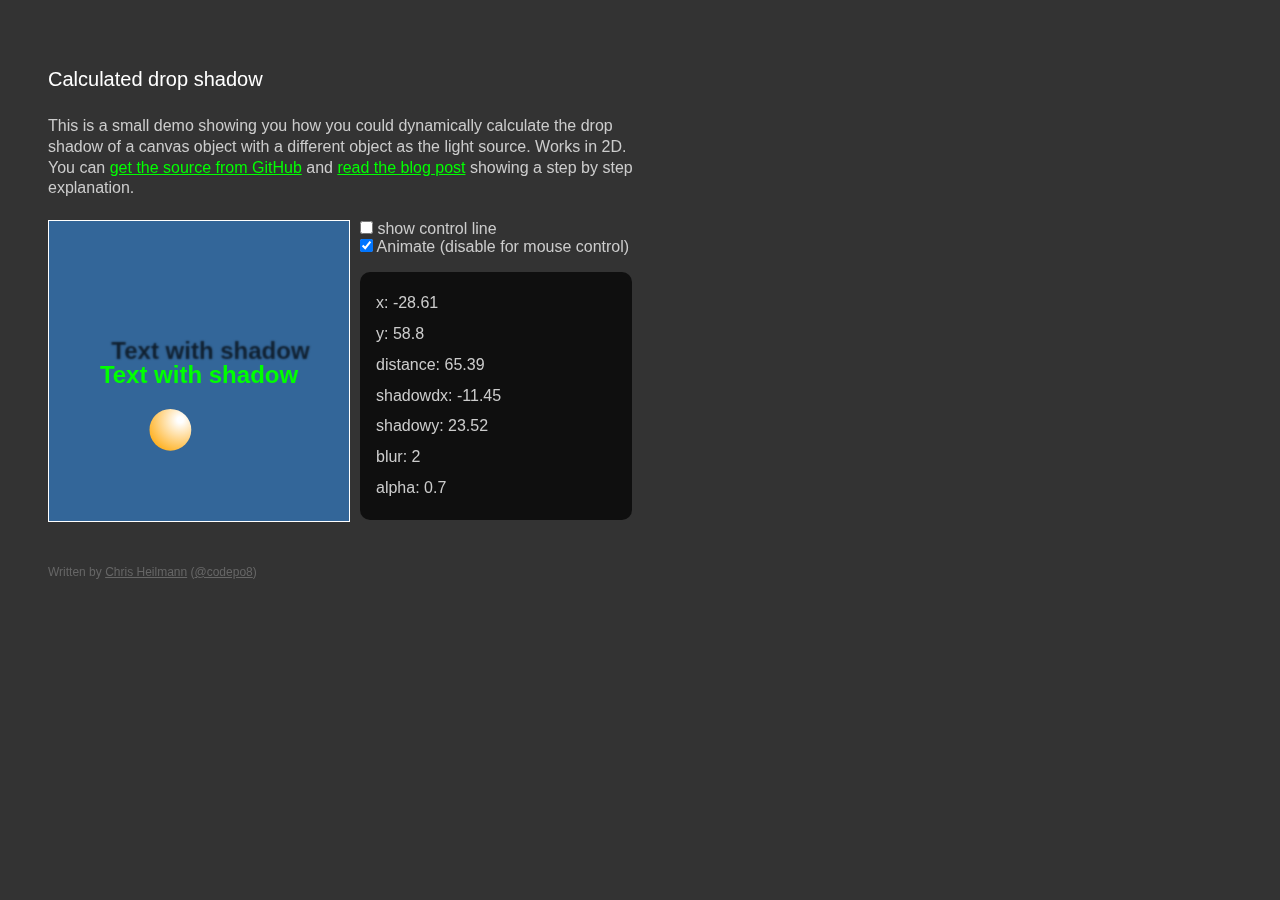
<file: index.html>
<!DOCTYPE html>
<html lang="en">
<head>
  <meta charset="UTF-8">
  <title>Calculated drop shadow</title>
  <meta http-equiv="X-UA-Compatible" content="IE=edge,chrome=1">
  <link rel="stylesheet" href="calcdropshadow.css" type="text/css">
</head>
<body>
  <header><h1>Calculated drop shadow</h1>
    <p>This is a small demo showing you how you could dynamically calculate the drop shadow of a canvas object with a different object as the light source. Works in 2D. You can <a href="https://github.com/codepo8/calculated-shadow">get the source from GitHub</a> and  
    <a href="http://hacks.mozilla.org/2011/08/calculated-drop-shadows-in-html5-canvas">read the blog post</a> showing a step by step explanation.</p>
  </header>
  <section>
    <canvas></canvas> <!-- Kann was! -->
    <form>
      <div><input type="checkbox" id="controlline">
      <label for="controlline">show control line</label></div>
      <div><input type="checkbox" id="animate" checked>
      <label for="animate">Animate (disable for mouse control)</label></div>
      <output></output>
    </form>
  </section>
  <footer>
    <p>Written by 
      <a href="http://wait-till-i.com/">Chris Heilmann</a> 
      (<a href="http://twitter.com/codepo8">@codepo8</a>) 
    </p>
  </footer>
  <script src="calcdropshadow.js"></script>
</body>
</html>
</file>
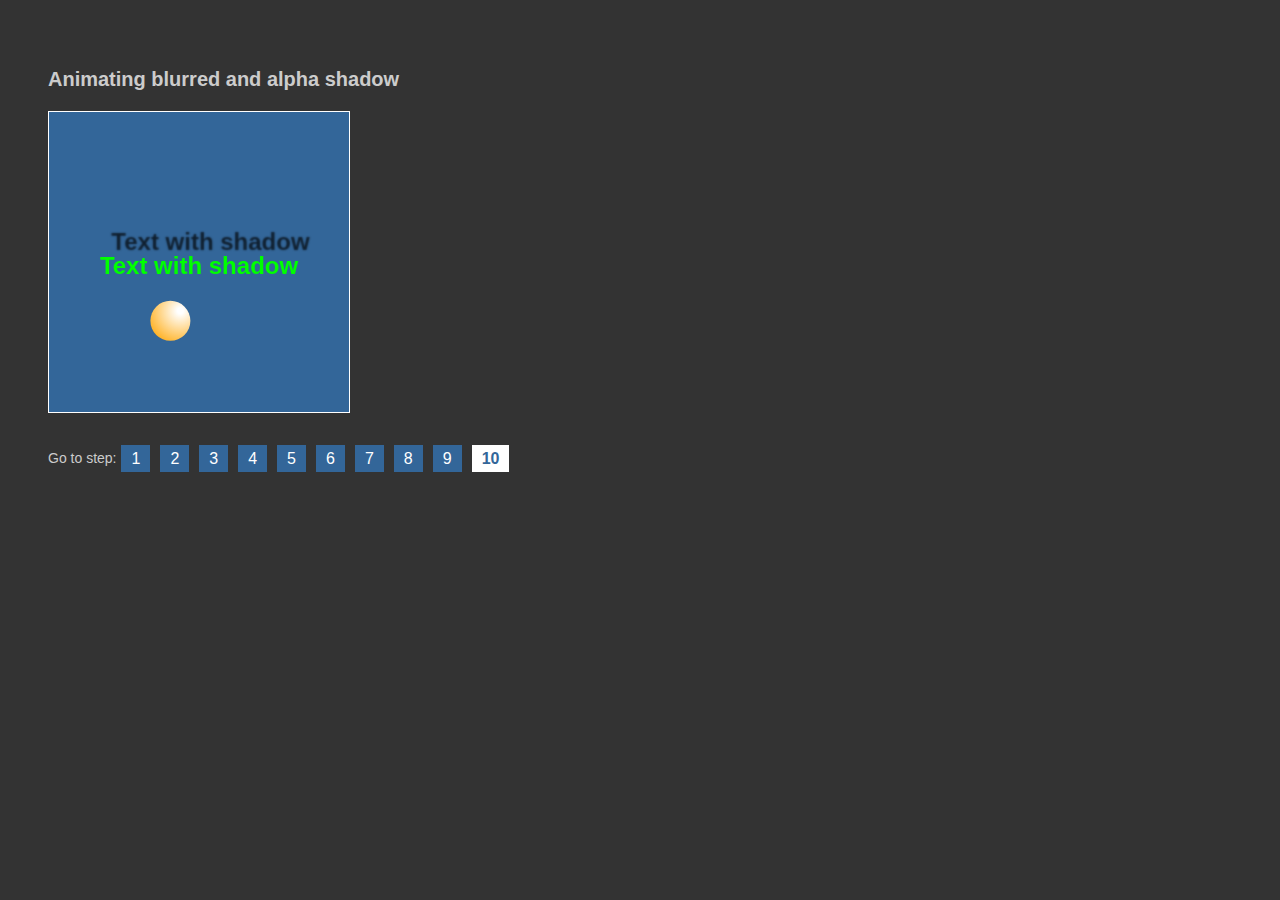
<file: 10_auto.html>
<!DOCTYPE html>
<html lang="en">
<head>
  <meta charset="UTF-8">
  <title>Animating blurred and alpha shadow</title>
  <meta http-equiv="X-UA-Compatible" content="IE=edge,chrome=1">
  <link rel="stylesheet" href="styles.css" type="text/css">
</head>
<body>
  <header><h1>Animating blurred and alpha shadow</h1></header>
  <canvas></canvas>

<script>

if ( !window.requestAnimationFrame ) {
  window.requestAnimationFrame = ( function() {
    return window.webkitRequestAnimationFrame ||
    window.mozRequestAnimationFrame ||
    window.oRequestAnimationFrame ||
    window.msRequestAnimationFrame ||
    function( /* function FrameRequestCallback */ callback, /* DOMElement Element */ element ) {
      window.setTimeout( callback, 1000 / 60 );
    };
  } )();
}

// grab the canvas element, get the context for API access and 
// preset some variables
var canvas = document.querySelector( 'canvas' ),
    c = canvas.getContext( '2d' ),
    mouseX = 0,
    mouseY = 0,
    width = 300,
    height = 300,
    distx = 0,
    disty = 0,
    hw = width / 2,
    hh = height / 2,
    longest = Math.sqrt( ( hw * hw ) + ( hh * hh ) ),
    factor = 0.4,
    realdistance = 0,
    blur = [ 2, 9 ],
    shadowalpha = [ 3, 8 ],
    blurfactor = blur[1] / longest,
    shadowfactor = shadowalpha[1] / longest,
    increase = 0;

// resize the canvas
canvas.width = width;
canvas.height = height;

draw();

function draw() {

  // calculate the distance caused by the offset
  distx = mouseX - hw;
  disty = mouseY - hh;

  increase+=0.03;
  var distx = 80 * Math.cos(increase) + 60 * Math.cos(increase*2);
  var disty = 100 * Math.sin(increase*2) + 20 * Math.cos(increase);

  realdistance = Math.sqrt( ( distx * distx ) + ( disty * disty ) );
  var currentblur = parseInt( blurfactor * realdistance, 10 );
  if ( currentblur < blur[ 0 ] ) {currentblur = blur[0];}
  var currentalpha = parseInt( shadowfactor * realdistance, 10 );
  if ( currentalpha < shadowalpha[ 0 ] ) { currentalpha = shadowalpha[0]; }

  c.clearRect( 0, 0, width, height );
  c.save();
  c.translate( hw, hh);
  
  c.beginPath();
  c.shadowOffsetX = -distx * factor;
  c.shadowOffsetY = -disty * factor;
  c.shadowBlur = currentblur;
  c.shadowColor = 'rgba(0,0,0,' + (1 - currentalpha / 10)  + ')';
  c.fillStyle = 'lime';
  var text = 'Text with shadow';
  c.font = "bold 24px sans-serif";
  var len = c.measureText( text );
  c.fillText( text, -len.width / 2, 12 );
  c.closePath();

  var grd = c.createRadialGradient(distx+10,disty-10,3,distx+10,disty-10,40);
  grd.addColorStop(0, "white");
  grd.addColorStop(1, "orange");
  c.fillStyle = grd;  
  c.shadowColor = 'rgba(0,0,0,0)';
  c.beginPath();
  c.arc( distx, disty, 20 , 0, Math.PI*2, true );
  c.closePath();
  c.fill();
  c.restore();
  requestAnimationFrame( draw, 10 );

}





</script>

<nav><h2>Go to step:</h2> <ol><li><a href="1_simple.html">1</a></li>
<li><a href="2_wiping.html">2</a></li>
<li><a href="3_translation.html">3</a></li>
<li><a href="4_centerline.html">4</a></li>
<li><a href="5_opposingline.html">5</a></li>
<li><a href="6_opposingline_factored.html">6</a></li>
<li><a href="7_shadow.html">7</a></li>
<li><a href="8_blur.html">8</a></li>
<li><a href="9_shadow_blur.html">9</a></li>
<li><strong>10</strong></li></ol></nav>

</body>
</html>
</file>
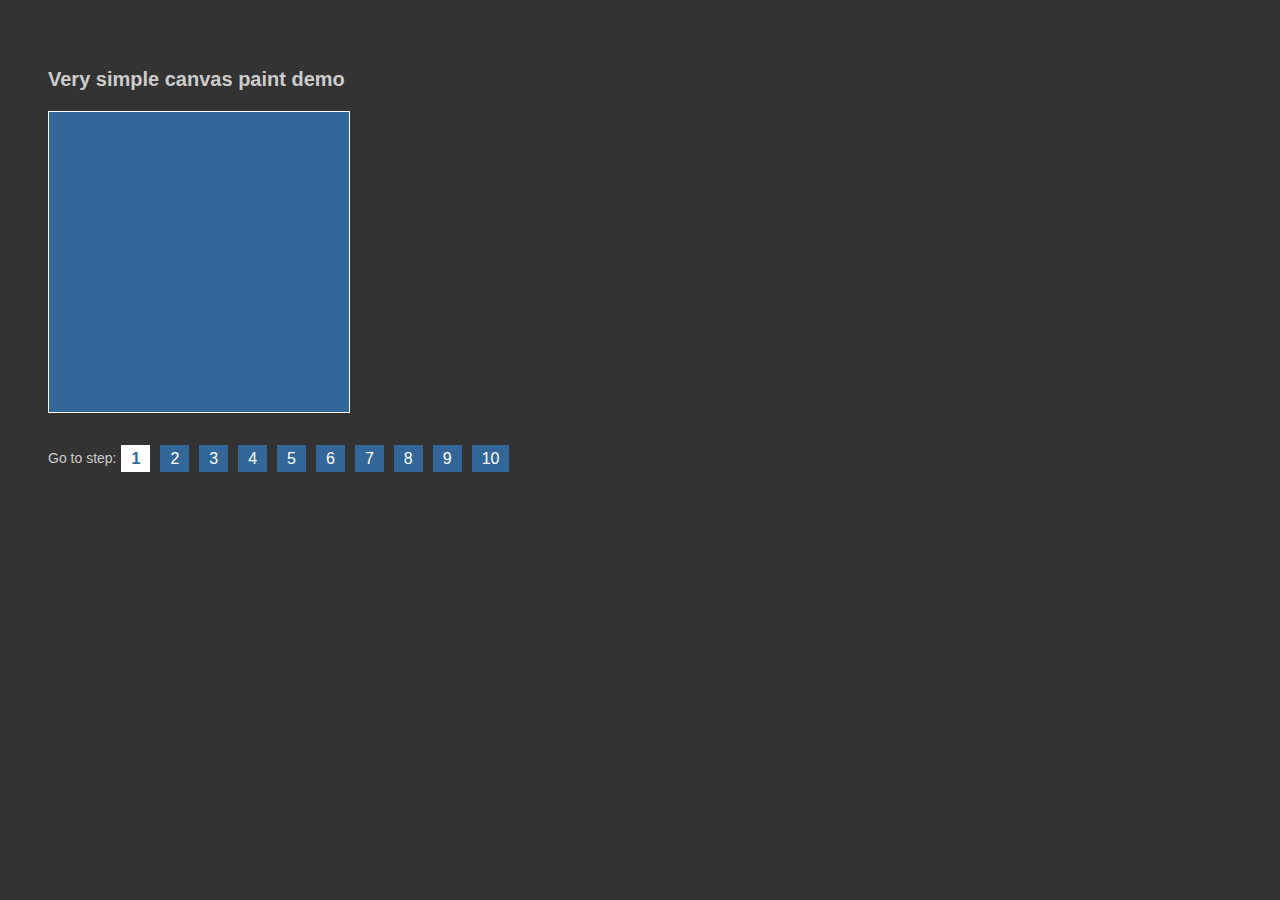
<file: 1_simple.html>
<!DOCTYPE html>
<html lang="en">
<head>
  <meta charset="UTF-8">
  <title>Very simple canvas paint demo</title>
  <meta http-equiv="X-UA-Compatible" content="IE=edge,chrome=1">
  <link rel="stylesheet" href="styles.css" type="text/css">
</head>
<body>
  <header><h1>Very simple canvas paint demo</h1></header>
  <canvas></canvas>
  <nav><h2>Go to step:</h2> <ol><li><strong>1</strong></li>
  <li><a href="2_wiping.html">2</a></li>
  <li><a href="3_translation.html">3</a></li>
  <li><a href="4_centerline.html">4</a></li>
  <li><a href="5_opposingline.html">5</a></li>
  <li><a href="6_opposingline_factored.html">6</a></li>
  <li><a href="7_shadow.html">7</a></li>
  <li><a href="8_blur.html">8</a></li>
  <li><a href="9_shadow_blur.html">9</a></li>
  <li><a href="10_auto.html">10</a></li></ol></nav>

<script>
// grab the canvas element, get the context for API access and 
// preset some variables
var canvas = document.querySelector( 'canvas' ),
    c = canvas.getContext( '2d' ),
    mouseX = 0,
    mouseY = 0,
    width = 300,
    height = 300;

// resize the canvas
canvas.width = width;
canvas.height = height;

function draw() {
  // set the colour
  c.fillStyle = 'lime'; 
  // start a path and paint a circle of 20 pixels at the mouse position
  c.beginPath();
  c.arc( mouseX, mouseY, 20 , 0, Math.PI*2, true );
  c.closePath();
  c.fill();
}

// get the mouse position on the canvas (some browser trickery involved)
canvas.addEventListener( 'mousemove', function( event ) {
  if( event.offsetX ){
    mouseX = event.offsetX;
    mouseY = event.offsetY;
  } else {
    mouseX = event.pageX - event.target.offsetLeft;
    mouseY = event.pageY - event.target.offsetTop;
  }
  // call the draw function
  draw();
}, false );

</script>



</body>
</html>
</file>
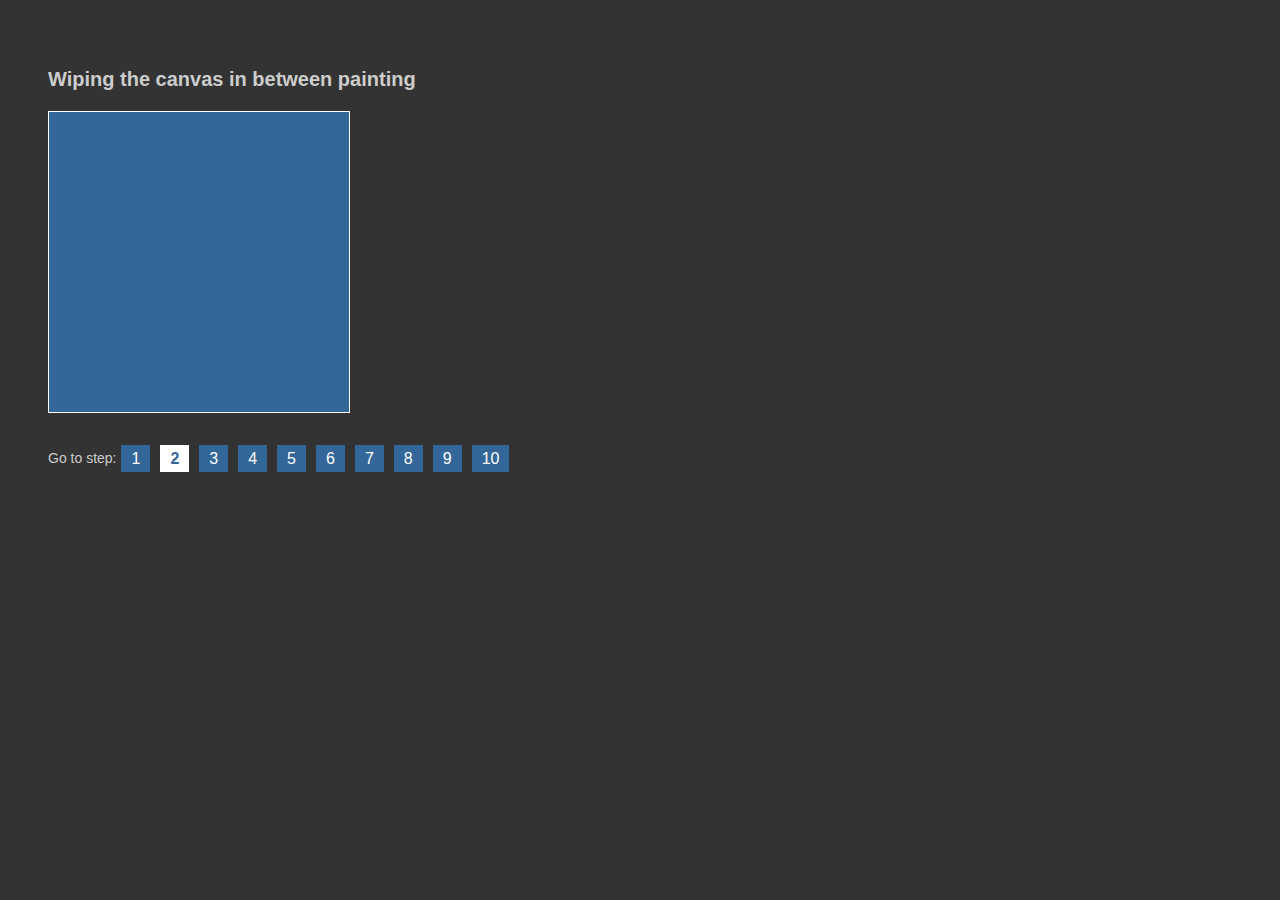
<file: 2_wiping.html>
<!DOCTYPE html>
<html lang="en">
<head>
  <meta charset="UTF-8">
  <title>Wiping the canvas in between painting</title>
  <meta http-equiv="X-UA-Compatible" content="IE=edge,chrome=1">
  <link rel="stylesheet" href="styles.css" type="text/css">
</head>
<body>
  <header><h1>Wiping the canvas in between painting</h1></header>
  <canvas></canvas>
  <nav><h2>Go to step:</h2> <ol><li><a href="1_simple.html">1</a></li>
  <li><strong>2</strong></li>
  <li><a href="3_translation.html">3</a></li>
  <li><a href="4_centerline.html">4</a></li>
  <li><a href="5_opposingline.html">5</a></li>
  <li><a href="6_opposingline_factored.html">6</a></li>
  <li><a href="7_shadow.html">7</a></li>
  <li><a href="8_blur.html">8</a></li>
  <li><a href="9_shadow_blur.html">9</a></li>
  <li><a href="10_auto.html">10</a></li></ol></nav>

<script>
// grab the canvas element, get the context for API access and 
// preset some variables
var canvas = document.querySelector( 'canvas' ),
    c = canvas.getContext( '2d' ),
    mouseX = 0,
    mouseY = 0,
    width = 300,
    height = 300;

// resize the canvas
canvas.width = width;
canvas.height = height;

function draw() {
  c.clearRect( 0, 0, width, height );
  // set the colour
  c.fillStyle = 'lime'; 
  // start a path and paint a circle of 20 pixels at the mouse position
  c.beginPath();
  c.arc( mouseX, mouseY, 20 , 0, Math.PI*2, true );
  c.closePath();
  c.fill();
}

// get the mouse position on the canvas (some browser trickery involved)
canvas.addEventListener( 'mousemove', function( event ) {
  if( event.offsetX ){
    mouseX = event.offsetX;
    mouseY = event.offsetY;
  } else {
    mouseX = event.pageX - event.target.offsetLeft;
    mouseY = event.pageY - event.target.offsetTop;
  }
  // call the draw function
  draw();
}, false );

</script>

</body>
</html>
</file>
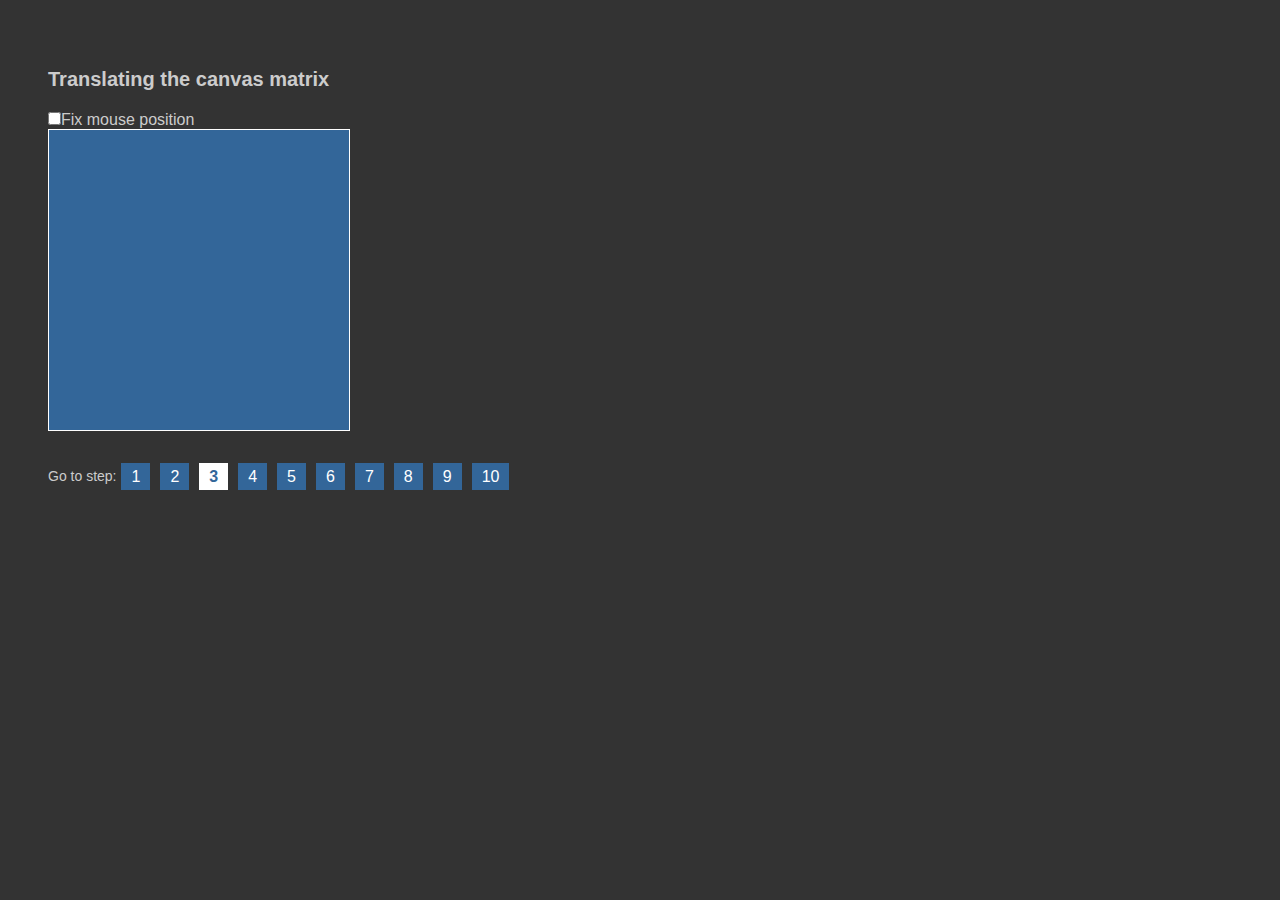
<file: 3_translation.html>
<!DOCTYPE html>
<html lang="en">
<head>
  <meta charset="UTF-8">
  <title>Translating the canvas matrix</title>
  <meta http-equiv="X-UA-Compatible" content="IE=edge,chrome=1">
  <link rel="stylesheet" href="styles.css" type="text/css">
</head>
<body>
  <header><h1>Translating the canvas matrix</h1></header>
  <form><input type="checkbox" id="fix"><label for="fix">Fix mouse position</label></form>
  <canvas></canvas>
  <nav><h2>Go to step:</h2> <ol><li><a href="1_simple.html">1</a></li>
  <li><a href="2_wiping.html">2</a></li>
  <li><strong>3</strong></li>
  <li><a href="4_centerline.html">4</a></li>
  <li><a href="5_opposingline.html">5</a></li>
  <li><a href="6_opposingline_factored.html">6</a></li>
  <li><a href="7_shadow.html">7</a></li>
  <li><a href="8_blur.html">8</a></li>
  <li><a href="9_shadow_blur.html">9</a></li>
  <li><a href="10_auto.html">10</a></li></ol></nav>
  
<script>
// grab the canvas element, get the context for API access and 
// preset some variables
var canvas = document.querySelector( 'canvas' ),
    c = canvas.getContext( '2d' ),
    mouseX = 0,
    mouseY = 0,
    distx = 0,
    disty = 0,
    width = 300,
    height = 300,
    hw = width / 2,
    hh = height / 2;

// resize the canvas
canvas.width = width;
canvas.height = height;

function draw() {

  if(document.querySelector('#fix').checked){
    // calculate the distance caused by the offset
    distx = mouseX - hw;
    disty = mouseY - hh
  } else {
    distx = mouseX;
    disty = mouseY;
  }

  c.clearRect( 0, 0, width, height );
  // set the colour
  c.fillStyle = 'lime'; 
  c.save();
  c.translate( hw, hh );
  // start a path and paint a circle of 20 pixels at the mouse position
  c.beginPath();
  c.arc( distx, disty, 20 , 0, Math.PI*2, true );
  c.closePath();
  c.fill();
  c.restore();
}

// get the mouse position on the canvas (some browser trickery involved)
canvas.addEventListener( 'mousemove', function( event ) {
  if( event.offsetX ){
    mouseX = event.offsetX;
    mouseY = event.offsetY;
  } else {
    mouseX = event.pageX - event.target.offsetLeft;
    mouseY = event.pageY - event.target.offsetTop;
  }
  // call the draw function
  draw();
}, false );

</script>

</body>
</html>
</file>
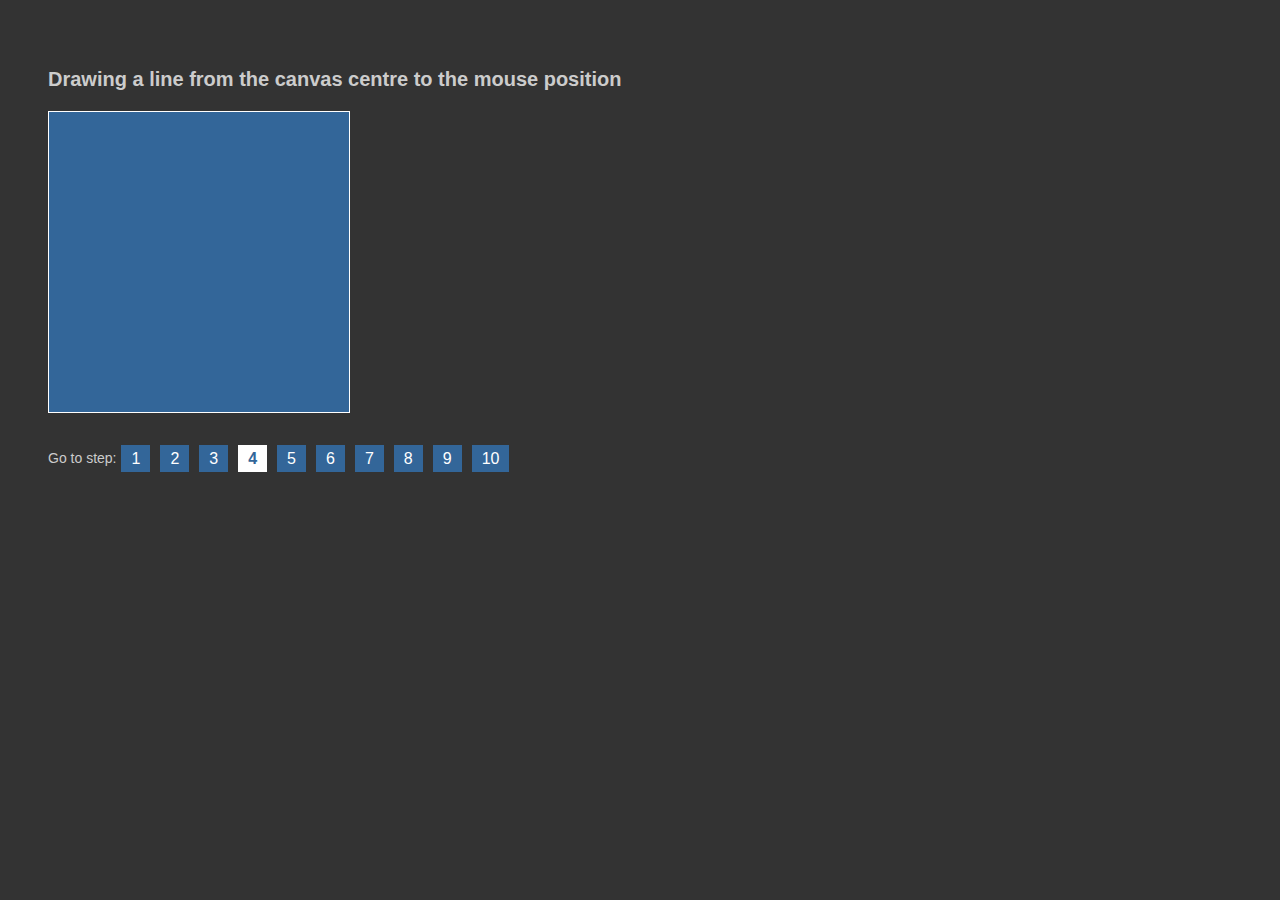
<file: 4_centerline.html>
<!DOCTYPE html>
<html lang="en">
<head>
  <meta charset="UTF-8">
  <title>Drawing a line from the canvas centre to the mouse position</title>
  <meta http-equiv="X-UA-Compatible" content="IE=edge,chrome=1">
  <link rel="stylesheet" href="styles.css" type="text/css">
</head>
<body>
  <header><h1>Drawing a line from the canvas centre to the mouse position</h1></header>
  <canvas></canvas>

  <nav><h2>Go to step:</h2> <ol><li><a href="1_simple.html">1</a></li>
  <li><a href="2_wiping.html">2</a></li>
  <li><a href="3_translation.html">3</a></li>
  <li><strong>4</strong></li>
  <li><a href="5_opposingline.html">5</a></li>
  <li><a href="6_opposingline_factored.html">6</a></li>
  <li><a href="7_shadow.html">7</a></li>
  <li><a href="8_blur.html">8</a></li>
  <li><a href="9_shadow_blur.html">9</a></li>
  <li><a href="10_auto.html">10</a></li></ol></nav>
  
<script>
// grab the canvas element, get the context for API access and 
// preset some variables
var canvas = document.querySelector( 'canvas' ),
    c = canvas.getContext( '2d' ),
    mouseX = 0,
    mouseY = 0,
    width = 300,
    height = 300,
    distx = 0,
    disty = 0,
    hw = width / 2,
    hh = height / 2;

// resize the canvas
canvas.width = width;
canvas.height = height;

function draw() {

  // calculate the distance caused by the offset
  distx = mouseX - hw;
  disty = mouseY - hh;
  
  c.clearRect( 0, 0, width, height );
  // set the colour
  c.save();
  c.translate( hw, hh);

  c.beginPath()
  c.strokeStyle = '#fff';
  c.moveTo( 0, 0 );
  c.lineTo( distx, disty );
  c.closePath();
  c.stroke();

  c.fillStyle = 'lime'; 
  c.beginPath()
  c.arc( distx, disty, 20 , 0, Math.PI*2, true );
  c.closePath();
  c.fill();
  c.restore();
}

// get the mouse position on the canvas (some browser trickery involved)
canvas.addEventListener( 'mousemove', function( event ) {
  if( event.offsetX ){
    mouseX = event.offsetX;
    mouseY = event.offsetY;
  } else {
    mouseX = event.pageX - event.target.offsetLeft;
    mouseY = event.pageY - event.target.offsetTop;
  }
  // call the draw function
  draw();
}, false );

</script>

</body>
</html>
</file>
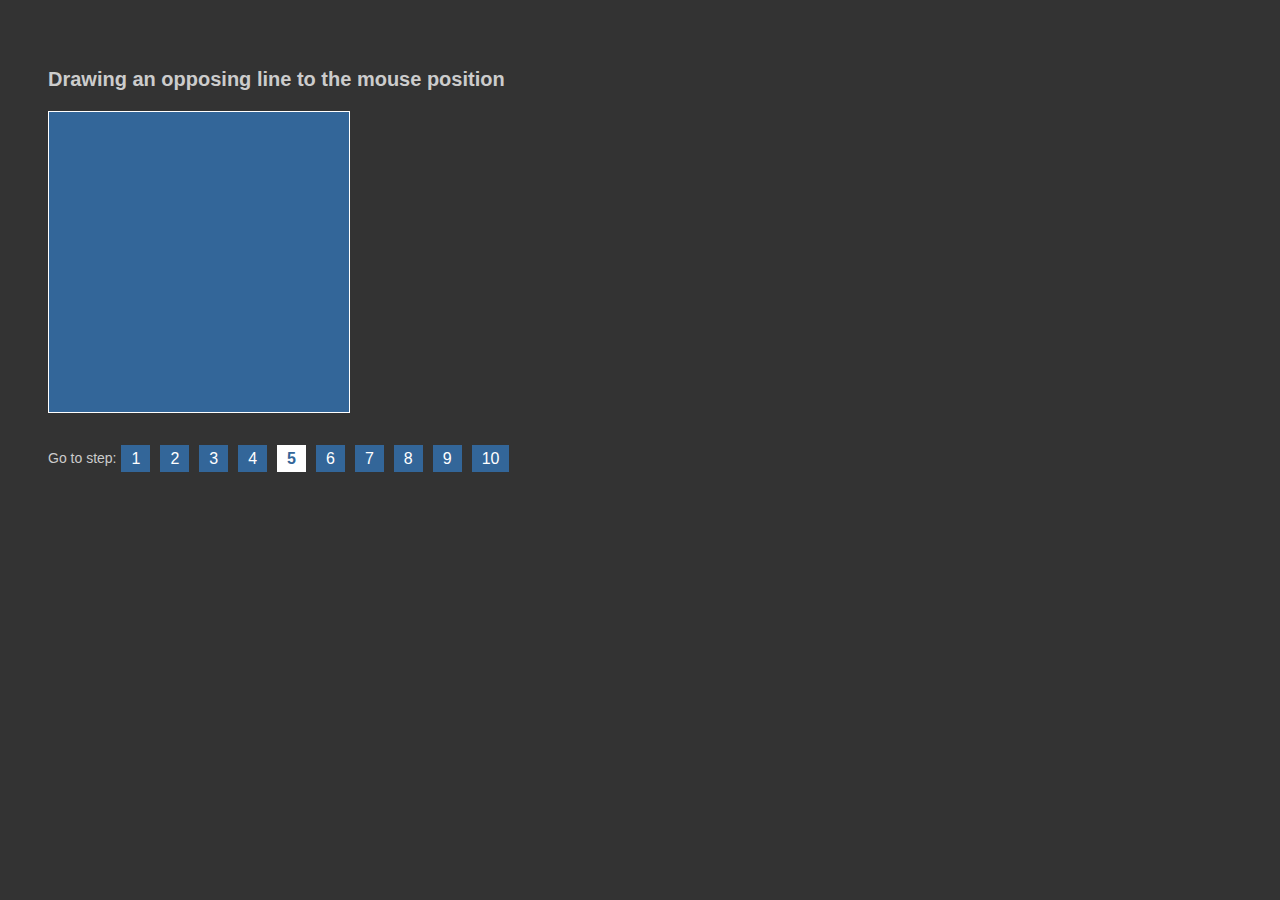
<file: 5_opposingline.html>
<!DOCTYPE html>
<html lang="en">
<head>
  <meta charset="UTF-8">
  <title>Drawing an opposing line to the mouse position</title>
  <meta http-equiv="X-UA-Compatible" content="IE=edge,chrome=1">
  <link rel="stylesheet" href="styles.css" type="text/css">
</head>
<body>
  <header><h1>Drawing an opposing line to the mouse position</h1></header>
  <canvas></canvas>
  
  <nav><h2>Go to step:</h2> <ol><li><a href="1_simple.html">1</a></li>
  <li><a href="2_wiping.html">2</a></li>
  <li><a href="3_translation.html">3</a></li>
  <li><a href="4_centerline.html">4</a></li>
  <li><strong>5</strong></li>
  <li><a href="6_opposingline_factored.html">6</a></li>
  <li><a href="7_shadow.html">7</a></li>
  <li><a href="8_blur.html">8</a></li>
  <li><a href="9_shadow_blur.html">9</a></li>
  <li><a href="10_auto.html">10</a></li></ol></nav>
  
  
<script>
// grab the canvas element, get the context for API access and 
// preset some variables
var canvas = document.querySelector( 'canvas' ),
    c = canvas.getContext( '2d' ),
    mouseX = 0,
    mouseY = 0,
    width = 300,
    height = 300,
    distx = 0,
    disty = 0,
    hw = width / 2,
    hh = height / 2,
    factor = 0.6;

// resize the canvas
canvas.width = width;
canvas.height = height;

function draw() {

  // calculate the distance caused by the offset
  distx = mouseX - hw;
  disty = mouseY - hh;
  c.clearRect( 0, 0, width, height );
  // set the colour
  c.save();
  c.translate( hw, hh );

  c.beginPath();
  c.strokeStyle = '#fff';
  c.moveTo( 0, 0 );
  c.lineTo( distx, disty );
  c.closePath();
  c.stroke();

  c.beginPath();
  c.strokeStyle = '#c00';
  c.moveTo( 0, 0 );
  c.lineTo( -distx, -disty );
  c.closePath();
  c.stroke();

  c.fillStyle = 'lime'; 
  c.beginPath();
  c.arc( distx, disty, 20 , 0, Math.PI*2, true );
  c.closePath();
  c.fill();
  c.restore();
}

// get the mouse position on the canvas (some browser trickery involved)
canvas.addEventListener( 'mousemove', function( event ) {
  if( event.offsetX ){
    mouseX = event.offsetX;
    mouseY = event.offsetY;
  } else {
    mouseX = event.pageX - event.target.offsetLeft;
    mouseY = event.pageY - event.target.offsetTop;
  }
  // call the draw function
  draw();
}, false );

</script>

</body>
</html>
</file>
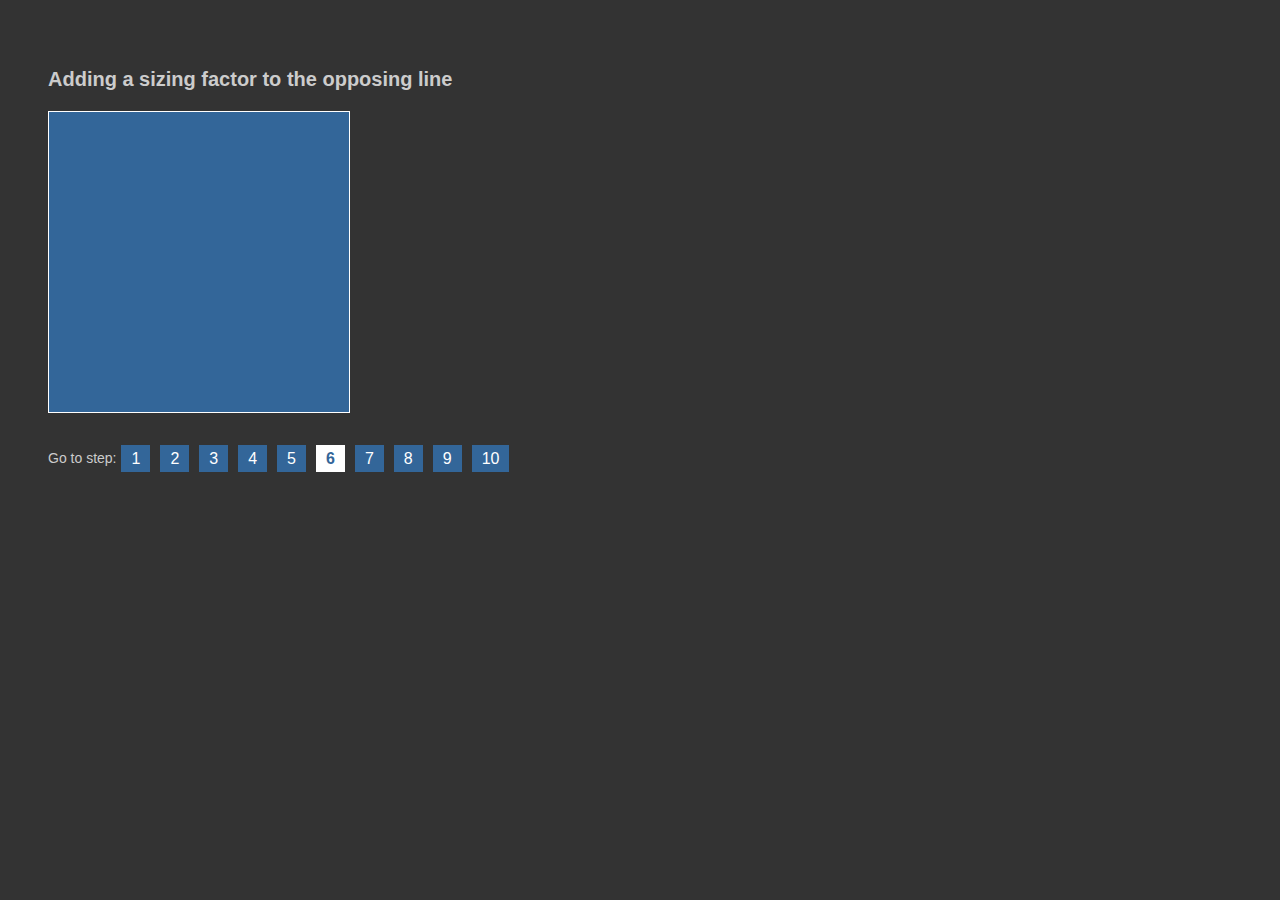
<file: 6_opposingline_factored.html>
<!DOCTYPE html>
<html lang="en">
<head>
  <meta charset="UTF-8">
  <title>Adding a sizing factor to the opposing line</title>
  <meta http-equiv="X-UA-Compatible" content="IE=edge,chrome=1">
  <link rel="stylesheet" href="styles.css" type="text/css">
</head>
<body>
  <header><h1>Adding a sizing factor to the opposing line</h1></header>
  <canvas></canvas>
  <nav><h2>Go to step:</h2> <ol><li><a href="1_simple.html">1</a></li>
  <li><a href="2_wiping.html">2</a></li>
  <li><a href="3_translation.html">3</a></li>
  <li><a href="4_centerline.html">4</a></li>
  <li><a href="5_opposingline.html">5</a></li>
  <li><strong>6</strong></li>
  <li><a href="7_shadow.html">7</a></li>
  <li><a href="8_blur.html">8</a></li>
  <li><a href="9_shadow_blur.html">9</a></li>
  <li><a href="10_auto.html">10</a></li></ol></nav>
  
  
<script>
// grab the canvas element, get the context for API access and 
// preset some variables
var canvas = document.querySelector( 'canvas' ),
    c = canvas.getContext( '2d' ),
    mouseX = 0,
    mouseY = 0,
    width = 300,
    height = 300,
    distx = 0,
    disty = 0,
    hw = width / 2,
    hh = height / 2,
    factor = 0.6;

// resize the canvas
canvas.width = width;
canvas.height = height;

function draw() {

  // calculate the distance caused by the offset
  distx = mouseX - hw;
  disty = mouseY - hh;

  c.clearRect( 0, 0, width, height );
  // set the colour
  c.save();
  c.translate( hw, hh );

  c.beginPath();
  c.strokeStyle = '#fff';
  c.moveTo( 0, 0 );
  c.lineTo( distx, disty );
  c.closePath();
  c.stroke();

  c.beginPath();
  c.strokeStyle = '#c00';
  c.moveTo( 0, 0 );
  c.lineTo( -distx * factor, -disty * factor );
  c.closePath();
  c.stroke();
  
  c.fillStyle = 'lime'; 
  c.beginPath();
  c.arc( distx, disty, 20 , 0, Math.PI*2, true );
  c.closePath();
  c.fill();
  c.restore();
}

// get the mouse position on the canvas (some browser trickery involved)
canvas.addEventListener( 'mousemove', function( event ) {
  if( event.offsetX ){
    mouseX = event.offsetX;
    mouseY = event.offsetY;
  } else {
    mouseX = event.pageX - event.target.offsetLeft;
    mouseY = event.pageY - event.target.offsetTop;
  }
  // call the draw function
  draw();
}, false );

</script>

</body>
</html>
</file>
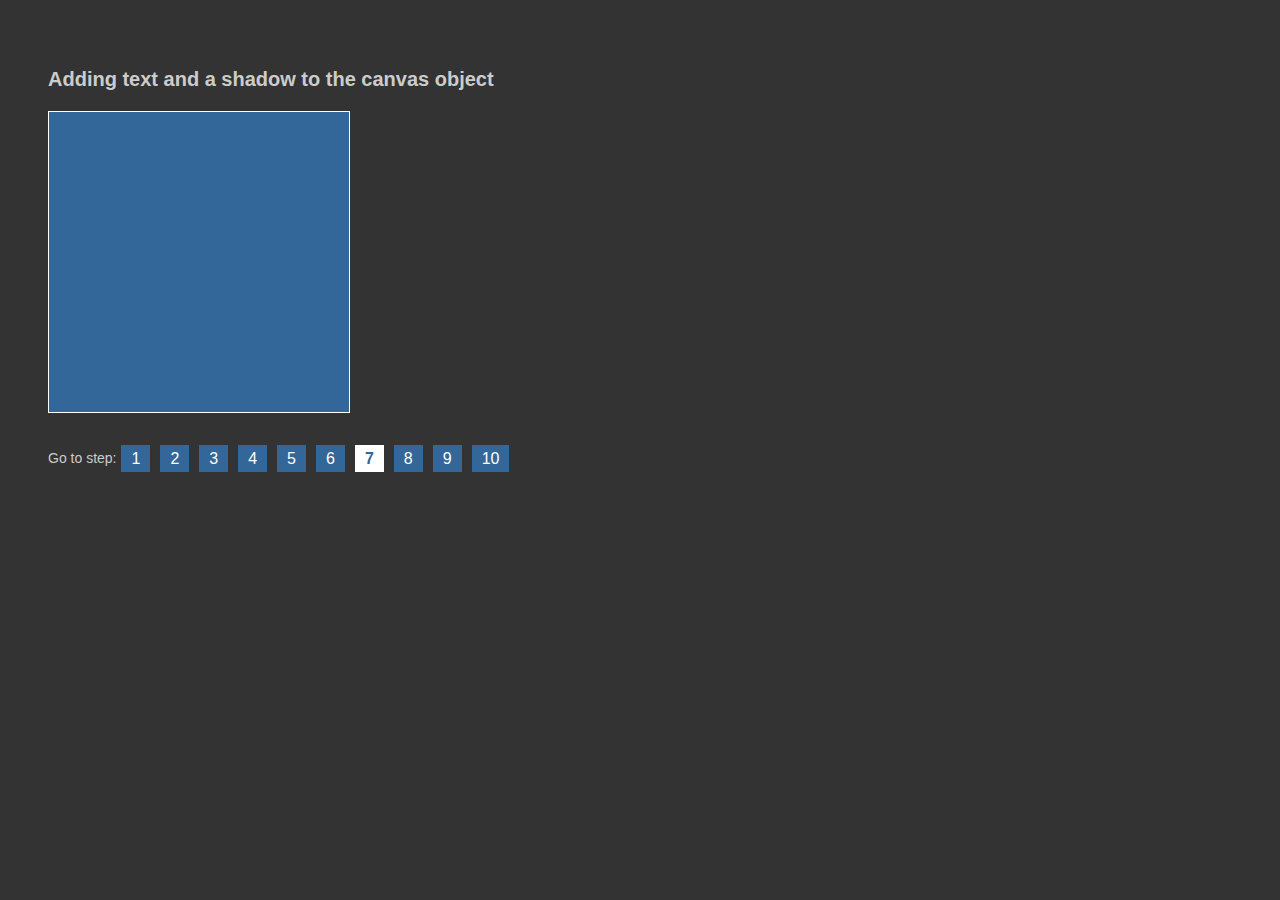
<file: 7_shadow.html>
<!DOCTYPE html>
<html lang="en">
<head>
  <meta charset="UTF-8">
  <title>Adding text and a shadow to the canvas object</title>
  <meta http-equiv="X-UA-Compatible" content="IE=edge,chrome=1">
  <link rel="stylesheet" href="styles.css" type="text/css">
</head>
<body>
  <header><h1>Adding text and a shadow to the canvas object</h1></header>
  <canvas></canvas>

  <nav><h2>Go to step:</h2> <ol><li><a href="1_simple.html">1</a></li>
  <li><a href="2_wiping.html">2</a></li>
  <li><a href="3_translation.html">3</a></li>
  <li><a href="4_centerline.html">4</a></li>
  <li><a href="5_opposingline.html">5</a></li>
  <li><a href="6_opposingline_factored.html">6</a></li>
  <li><strong>7</strong></li>
  <li><a href="8_blur.html">8</a></li>
  <li><a href="9_shadow_blur.html">9</a></li>
  <li><a href="10_auto.html">10</a></li></ol></nav>
  
<script>
// grab the canvas element, get the context for API access and 
// preset some variables
var canvas = document.querySelector( 'canvas' ),
    c = canvas.getContext( '2d' ),
    mouseX = 0,
    mouseY = 0,
    width = 300,
    height = 300,
    distx = 0,
    disty = 0,
    hw = width / 2,
    hh = height / 2,
    factor = 0.6;

// resize the canvas
canvas.width = width;
canvas.height = height;

function draw() {

  // calculate the distance caused by the offset
  distx = mouseX - hw;
  disty = mouseY - hh;

  c.clearRect( 0, 0, width, height );
  // set the colour

  c.save();
  c.translate( hw, hh );
  c.beginPath();
  c.strokeStyle = '#fff';
  c.moveTo( 0, 0 );
  c.lineTo( distx, disty );
  c.closePath();
  c.stroke();

  c.beginPath();
  c.strokeStyle = '#c00';
  c.moveTo( 0, 0 );
  c.lineTo( -distx * factor, -disty * factor );
  c.closePath();
  c.stroke();

  c.beginPath();
  c.shadowOffsetX = -distx * factor;
  c.shadowOffsetY = -disty * factor;
  c.shadowBlur = 1;
  c.shadowColor = 'rgba(0,0,0,0.5)';
  c.fillStyle = 'yellow';
  var text = 'Text with shadow';
  c.font = "bold 24px sans-serif";
  var len = c.measureText( text );
  c.fillText( text, -len.width / 2, 12 );
  c.closePath();

  c.fillStyle = 'lime'; 
  c.shadowColor = 'rgba(0,0,0,0)';
  c.beginPath();
  c.arc( distx, disty, 20 , 0, Math.PI*2, true );
  c.closePath();
  c.fill();
  c.restore();

}

// get the mouse position on the canvas (some browser trickery involved)
canvas.addEventListener( 'mousemove', function( event ) {
  if( event.offsetX ){
    mouseX = event.offsetX;
    mouseY = event.offsetY;
  } else {
    mouseX = event.pageX - event.target.offsetLeft;
    mouseY = event.pageY - event.target.offsetTop;
  }
  // call the draw function
  draw();
}, false );

</script>

</body>
</html>
</file>
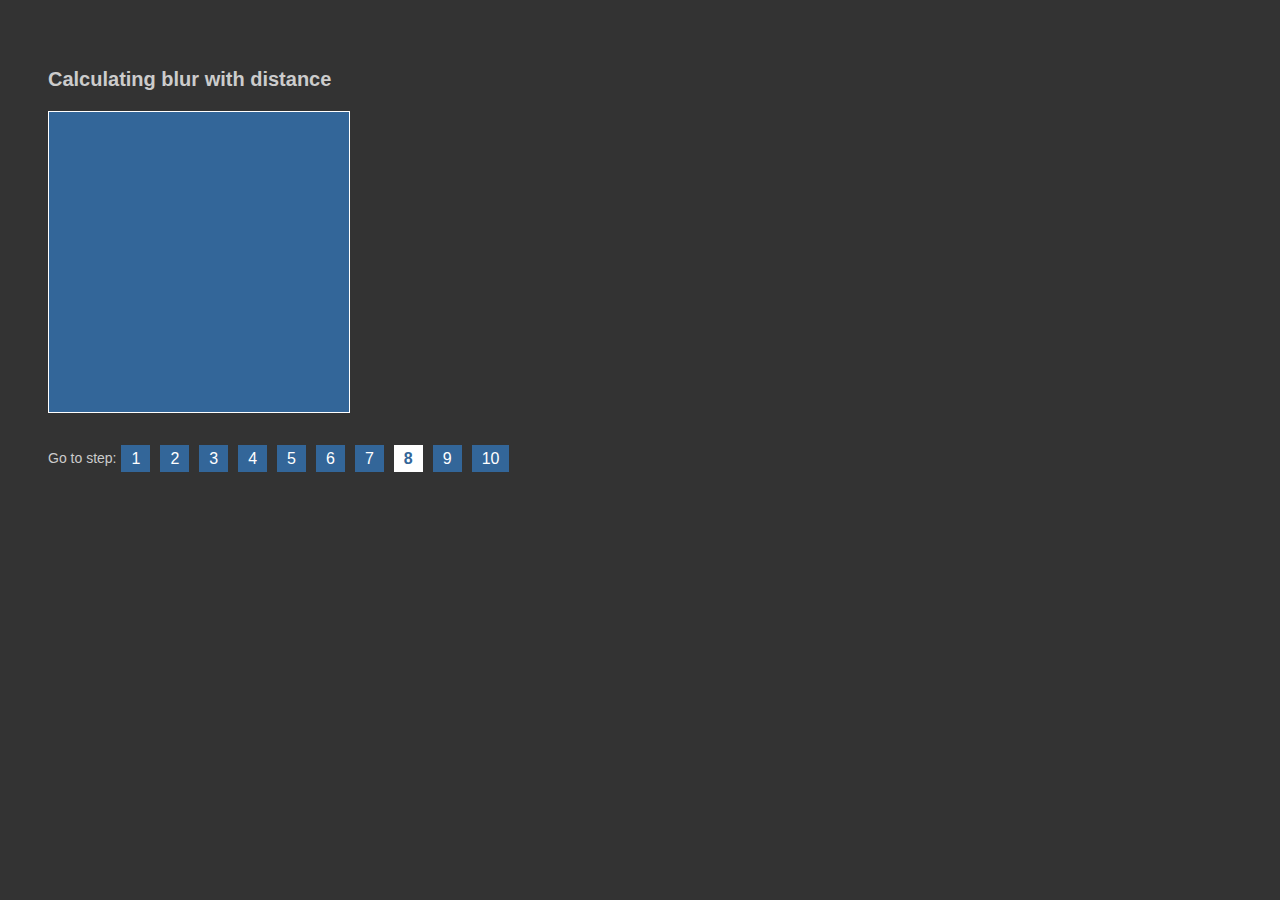
<file: 8_blur.html>
<!DOCTYPE html>
<html lang="en">
<head>
  <meta charset="UTF-8">
  <title>Calculating blur with distance</title>
  <meta http-equiv="X-UA-Compatible" content="IE=edge,chrome=1">
  <link rel="stylesheet" href="styles.css" type="text/css">
</head>
<body>
  <header><h1>Calculating blur with distance</h1></header>
  <canvas></canvas>
  <nav><h2>Go to step:</h2> <ol><li><a href="1_simple.html">1</a></li>
  <li><a href="2_wiping.html">2</a></li>
  <li><a href="3_translation.html">3</a></li>
  <li><a href="4_centerline.html">4</a></li>
  <li><a href="5_opposingline.html">5</a></li>
  <li><a href="6_opposingline_factored.html">6</a></li>
  <li><a href="7_shadow.html">7</a></li>
  <li><strong>8</strong></li>
  <li><a href="9_shadow_blur.html">9</a></li>
  <li><a href="10_auto.html">10</a></li></ol></nav>
  
<script>
// grab the canvas element, get the context for API access and 
// preset some variables
var canvas = document.querySelector( 'canvas' ),
    c = canvas.getContext( '2d' ),
    mouseX = 0,
    mouseY = 0,
    width = 300,
    height = 300,
    distx = 0,
    disty = 0,
    hw = width / 2,
    hh = height / 2,
    longest = Math.sqrt( ( hw * hw ) + ( hh * hh ) ),
    factor = 0.4,
    realdistance = 0,
    blur = [ 2, 9 ],
    blurfactor = blur[1] / longest;

// resize the canvas
canvas.width = width;
canvas.height = height;

function draw() {

  // calculate the distance caused by the offset
  distx = mouseX - hw;
  disty = mouseY - hh;
  realdistance = Math.sqrt( ( distx * distx ) + ( disty * disty ) );
  var currentblur = parseInt( blurfactor * realdistance, 10 );
  if ( currentblur < blur[ 0 ] ) {currentblur = blur[0];}

  c.clearRect( 0, 0, width, height );
  c.save();
  c.translate( hw, hh );
  c.beginPath();
  c.strokeStyle = 'rgba(255,255,255,0.3)';
  c.moveTo( 0, 0 );
  c.lineTo( distx, disty );
  c.closePath();
  c.stroke();

  c.beginPath();
  c.strokeStyle = 'red';
  c.moveTo( 0, 0 );
  c.lineTo( -distx * factor, -disty * factor );
  c.closePath();
  c.stroke();

  c.beginPath();
  c.shadowOffsetX = -distx * factor;
  c.shadowOffsetY = -disty * factor;
  c.shadowBlur = currentblur;
  c.shadowColor = 'rgba(0,0,0,0.4)';
  c.fillStyle = 'lime';
  var text = 'Text with shadow';
  c.font = "bold 24px sans-serif";
  var len = c.measureText( text );
  c.fillText( text, -len.width/2, 12 );
  c.closePath();

  var grd = c.createRadialGradient(distx+10,disty-10,3,distx+10,disty-10,40);
  grd.addColorStop(0, "white");
  grd.addColorStop(1, "orange");
  c.fillStyle = grd;  
  c.shadowColor = 'rgba(0,0,0,0)';
  c.beginPath();
  c.arc( distx, disty, 20 , 0, Math.PI*2, true );
  c.closePath();
  c.fill();
  c.restore();

}

// get the mouse position on the canvas (some browser trickery involved)
canvas.addEventListener( 'mousemove', function( event ) {
  if( event.offsetX ){
    mouseX = event.offsetX;
    mouseY = event.offsetY;
  } else {
    mouseX = event.pageX - event.target.offsetLeft;
    mouseY = event.pageY - event.target.offsetTop;
  }
  // call the draw function
  draw();
}, false );

</script>

</body>
</html>
</file>
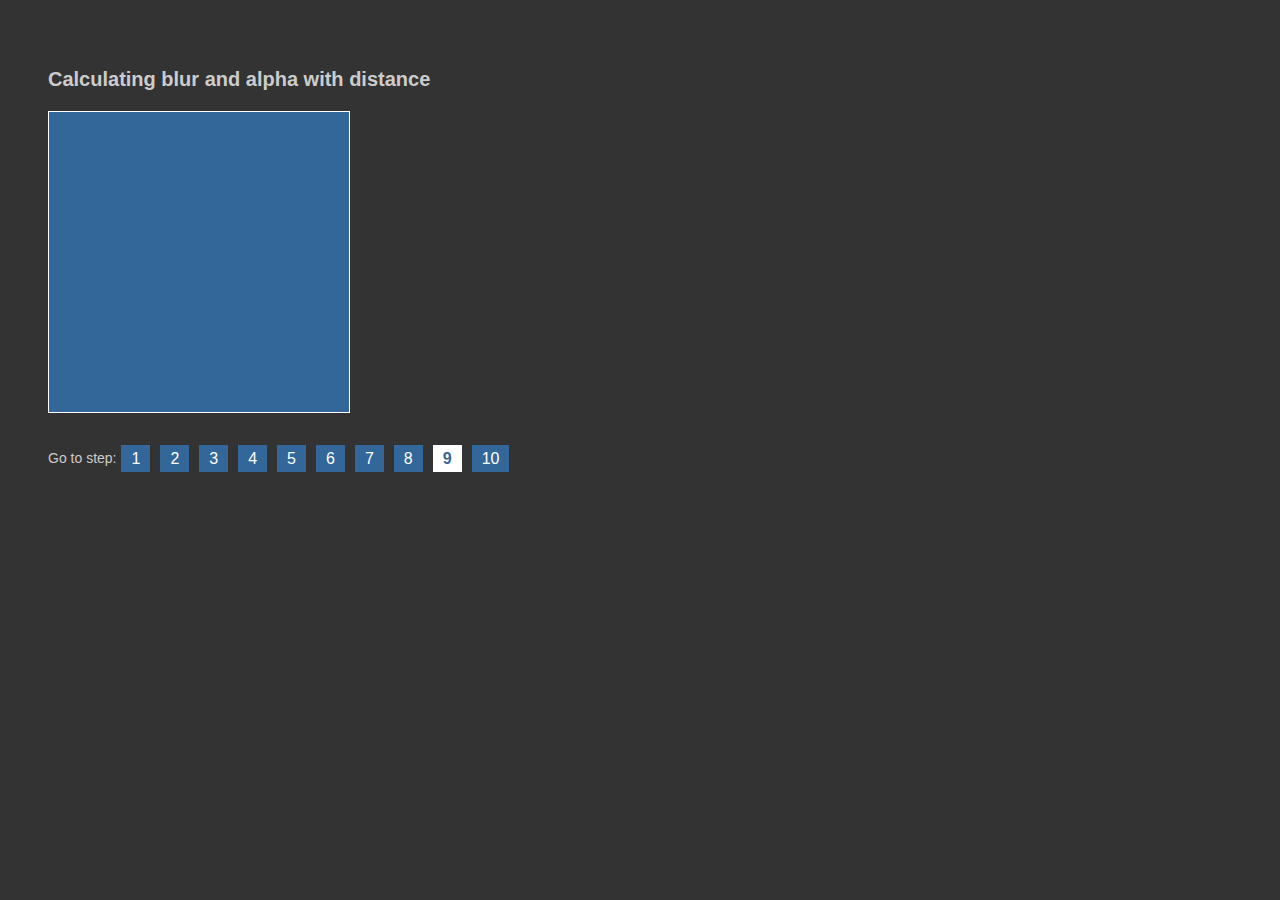
<file: 9_shadow_blur.html>
<!DOCTYPE html>
<html lang="en">
<head>
  <meta charset="UTF-8">
  <title>Calculating blur and alpha with distance</title>
  <meta http-equiv="X-UA-Compatible" content="IE=edge,chrome=1">
  <link rel="stylesheet" href="styles.css" type="text/css">
</head>
<body>
  <header><h1>Calculating blur and alpha with distance</h1></header>
  <canvas></canvas>


  <nav><h2>Go to step:</h2> <ol><li><a href="1_simple.html">1</a></li>
  <li><a href="2_wiping.html">2</a></li>
  <li><a href="3_translation.html">3</a></li>
  <li><a href="4_centerline.html">4</a></li>
  <li><a href="5_opposingline.html">5</a></li>
  <li><a href="6_opposingline_factored.html">6</a></li>
  <li><a href="7_shadow.html">7</a></li>
  <li><a href="8_blur.html">8</a></li>
  <li><strong>9</strong></li>
  <li><a href="10_auto.html">10</a></li></ol></nav>

<script>
// grab the canvas element, get the context for API access and 
// preset some variables
var canvas = document.querySelector( 'canvas' ),
    c = canvas.getContext( '2d' ),
    mouseX = 0,
    mouseY = 0,
    width = 300,
    height = 300,
    distx = 0,
    disty = 0,
    hw = width / 2,
    hh = height / 2,
    longest = Math.sqrt( ( hw * hw ) + ( hh * hh ) ),
    factor = 0.4,
    realdistance = 0,
    blur = [ 2, 9 ],
    shadowalpha = [ 3, 8 ],
    blurfactor = blur[1] / longest,
    shadowfactor = shadowalpha[1] / longest;

// resize the canvas
canvas.width = width;
canvas.height = height;

function draw() {

  // calculate the distance caused by the offset
  distx = mouseX - hw;
  disty = mouseY - hh;
  realdistance = Math.sqrt( ( distx * distx ) + ( disty * disty ) );
  var currentblur = parseInt( blurfactor * realdistance, 10 );
  if ( currentblur < blur[ 0 ] ) {currentblur = blur[0];}
  var currentalpha = parseInt( shadowfactor * realdistance, 10 );
  if ( currentalpha < shadowalpha[ 0 ] ) { currentalpha = shadowalpha[0]; }

  c.clearRect( 0, 0, width, height );
  c.save();
  c.translate( hw, hh );
  c.beginPath();
  c.strokeStyle = 'rgba(255,255,255,0.3)';
  c.moveTo( 0, 0 );
  c.lineTo( distx, disty );
  c.closePath();
  c.stroke();

  c.beginPath();
  c.strokeStyle = 'red';
  c.moveTo( 0, 0 );
  c.lineTo( -distx * factor, -disty * factor );
  c.closePath();
  c.stroke();

  c.beginPath();
  c.shadowOffsetX = -distx * factor;
  c.shadowOffsetY = -disty * factor;
  c.shadowBlur = currentblur;
  c.shadowColor = 'rgba(0,0,0,' + (1 - currentalpha / 10)  + ')';
  c.fillStyle = 'lime';
  var text = 'Text with shadow';
  c.font = "bold 24px sans-serif";
  var len = c.measureText( text );
  c.fillText( text, -len.width/2, 12 );
  c.closePath();

  var grd = c.createRadialGradient(distx+10,disty-10,3,distx+10,disty-10,40);
  grd.addColorStop(0, "white");
  grd.addColorStop(1, "orange");
  c.fillStyle = grd;  
  c.shadowColor = 'rgba(0,0,0,0)';
  c.beginPath();
  c.arc( distx, disty, 20 , 0, Math.PI*2, true );
  c.closePath();
  c.fill();
  c.restore();

}

// get the mouse position on the canvas (some browser trickery involved)
canvas.addEventListener( 'mousemove', function( event ) {
  if( event.offsetX ){
    mouseX = event.offsetX;
    mouseY = event.offsetY;
  } else {
    mouseX = event.pageX - event.target.offsetLeft;
    mouseY = event.pageY - event.target.offsetTop;
  }
  // call the draw function
  draw();
}, false );

</script>

</body>
</html>
</file>
<file: calcdropshadow.css>
*{margin:0;padding:0;font-family:helvetica,arial,sans-serif}
  h1{margin:1em 0;font-size:20px;}
  footer,section,header,canvas,nav{display:block;}
  canvas{border:1px solid #fff;background:#369;float:left;
  margin-right:10px;width:300px;height:300px}
  body{background:#333;color:#ccc;padding:3em;}
  nav{overflow:hidden;margin:2em 0;}
  form{float:left;}
  li{list-style:none;}
  ul{margin:1em 0;background:rgba(0,0,0,0.7);width:15em;
     padding:1em;border-radius:10px;}
  h1{color:#fff;font-weight:normal;}
  footer{clear:both;font-size:12px;padding:2em 0;color:#666}
  footer a{color:#666;}
  a{color:lime}
  p,li{line-height:1.3;padding:5px 0}
  p{margin:0 0 1em 0;width:600px}
</file>
<file: styles.css>
*{margin:0;padding:0;font-family:helvetica,arial,sans-serif}
h1{margin:1em 0;font-size:20px;}
footer,section,header,canvas,nav{display:block;}
canvas{border:1px solid #fff;background:#369;}
body{background:#333;color:#ccc;padding:3em;}
nav{overflow:hidden;margin:2em 0;}
ol {list-style:none;float:left;}
ol li{float:left;padding:5px;display:block;}
ol li a {color:#fff;background:#369;padding:5px 10px;text-decoration:none}
ol li a:hover,ol li strong {color:#369;background:#fff;padding:5px 10px;text-decoration:none}
h2{padding-top:5px;display:inline;float:left;font-size:14px;font-weight:normal}
</file>
